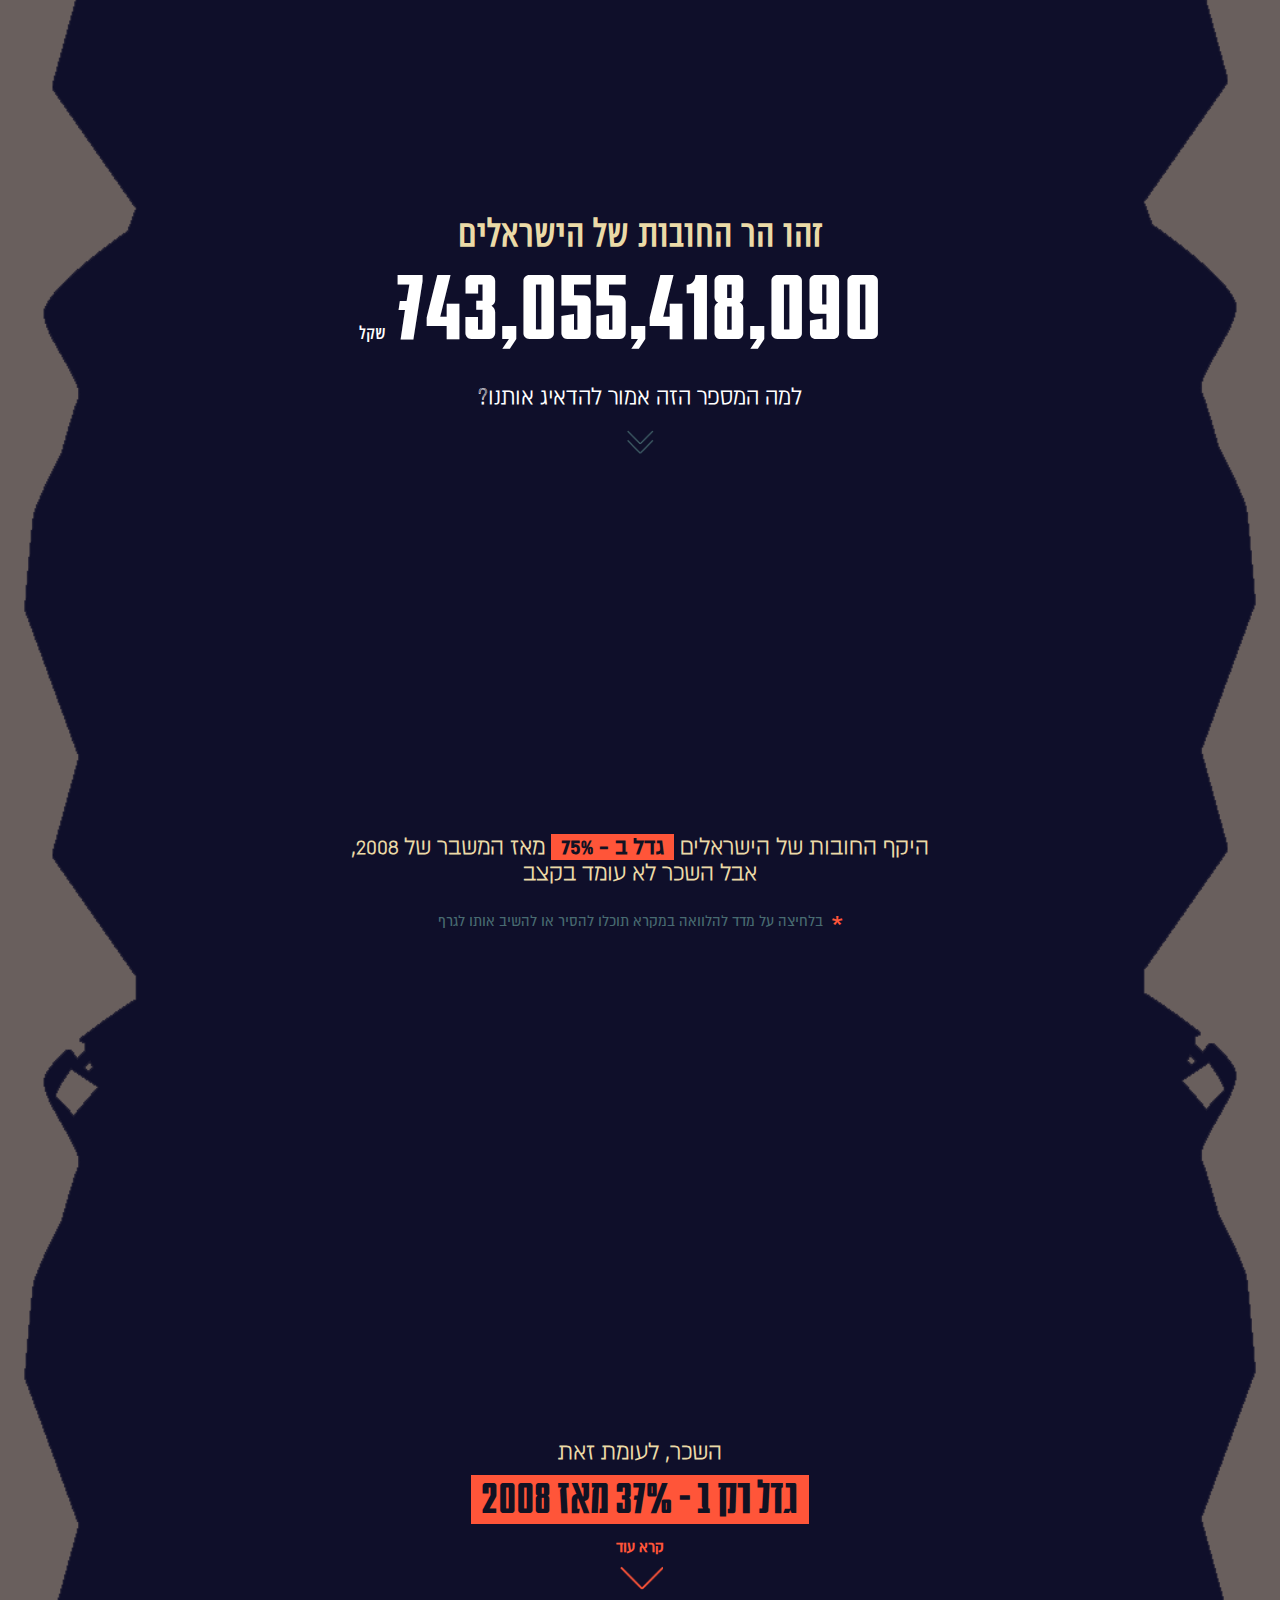
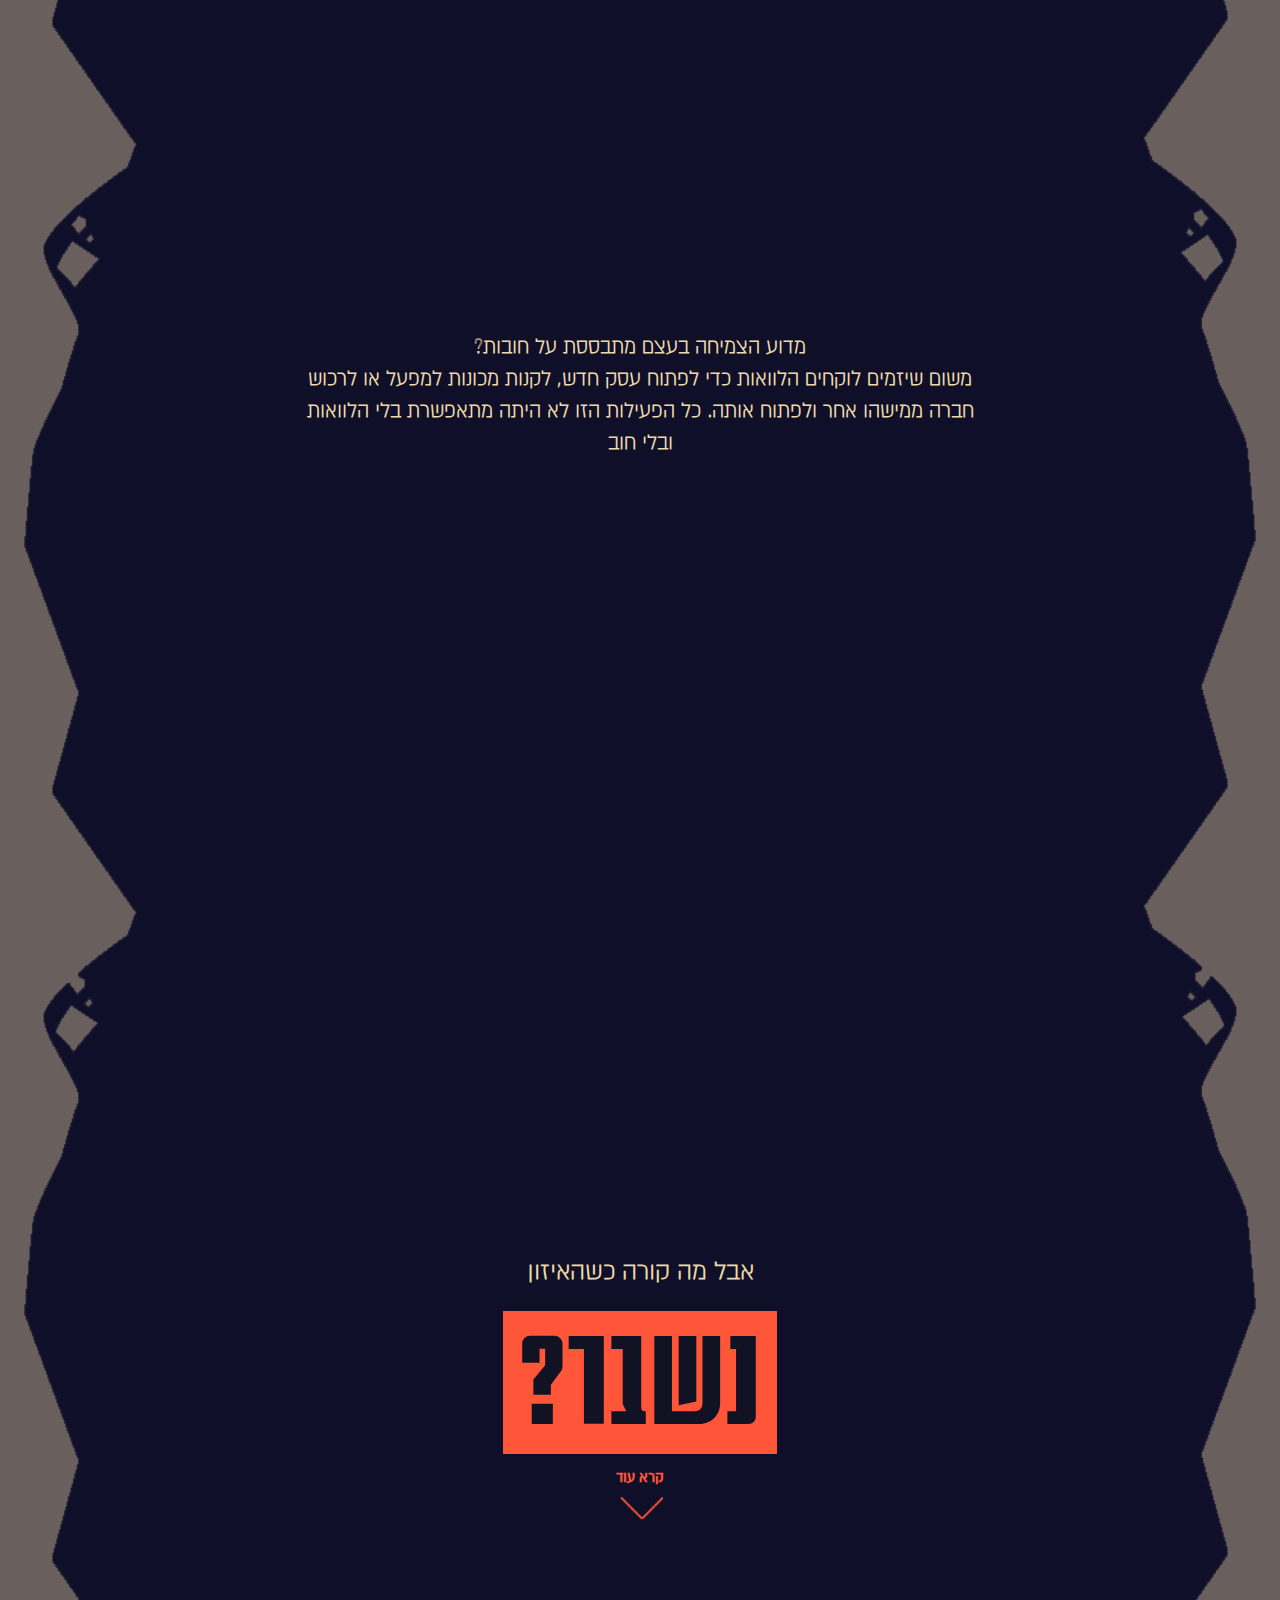
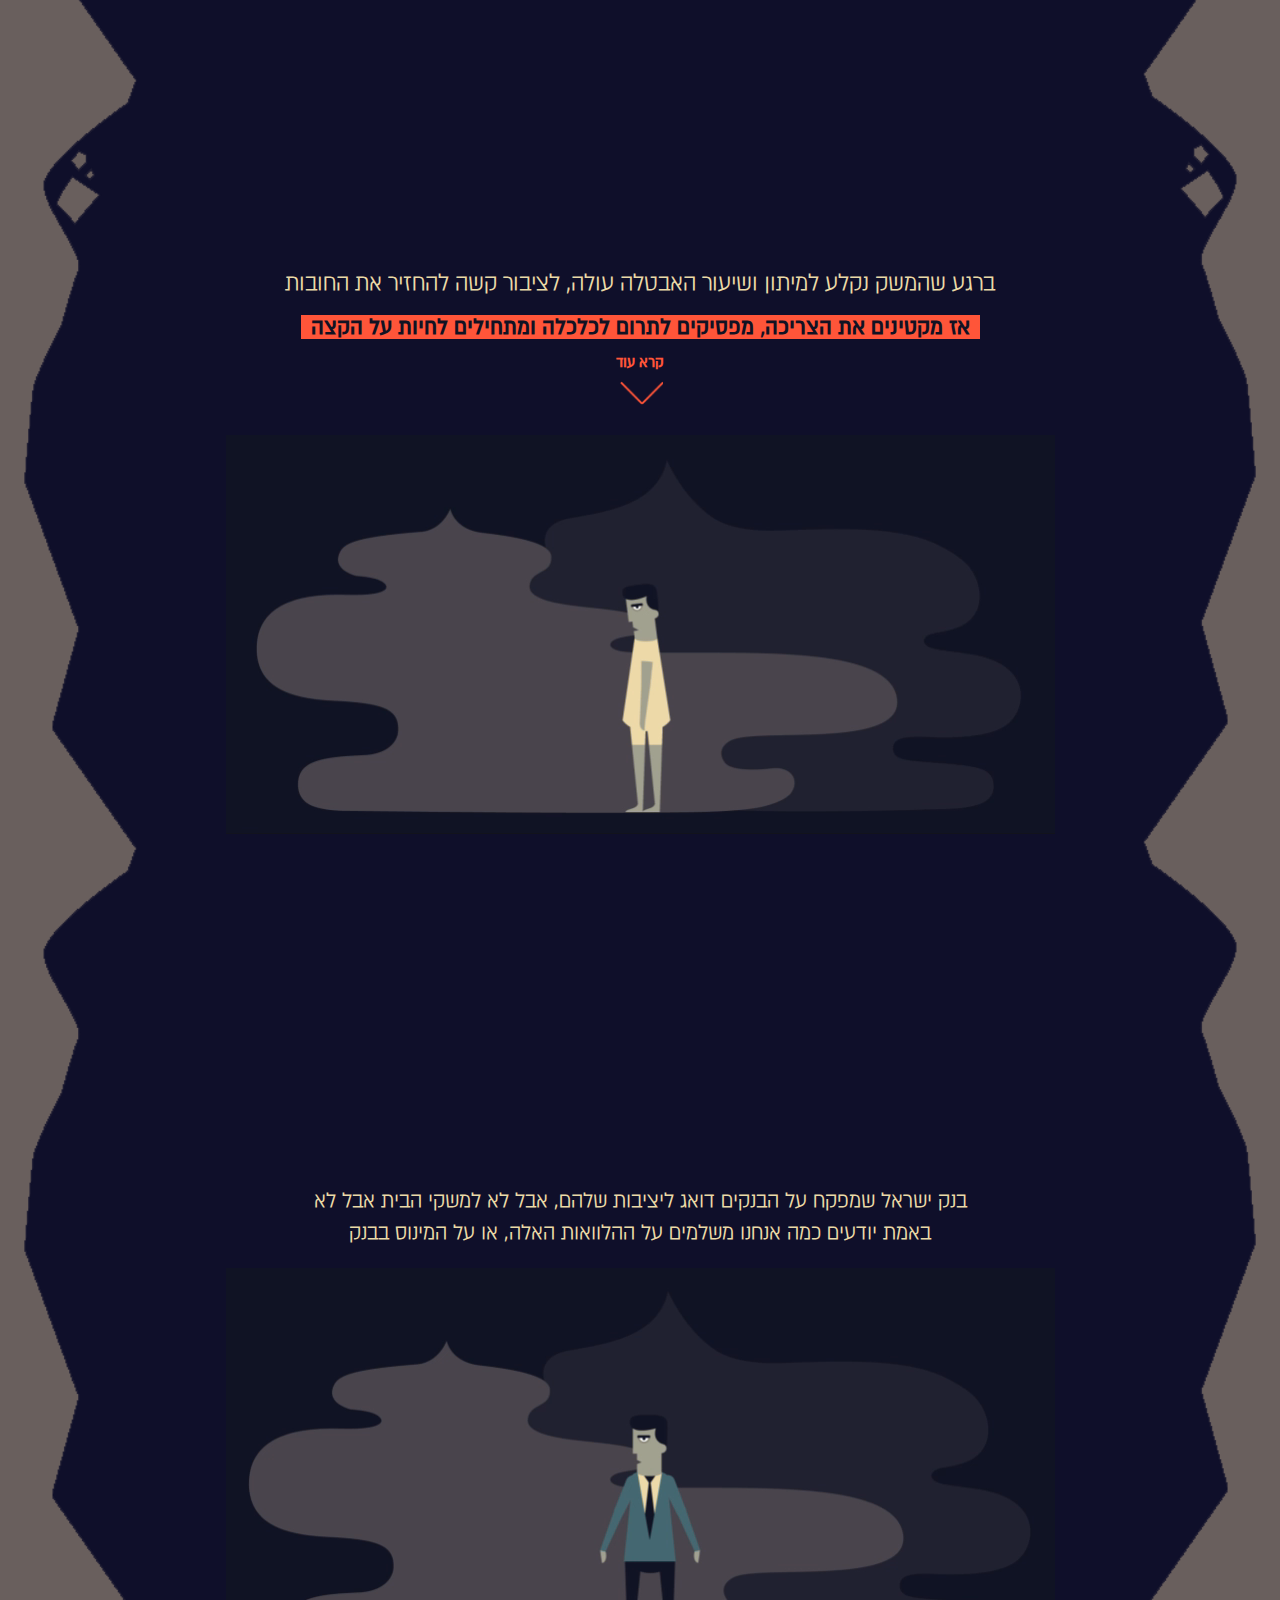
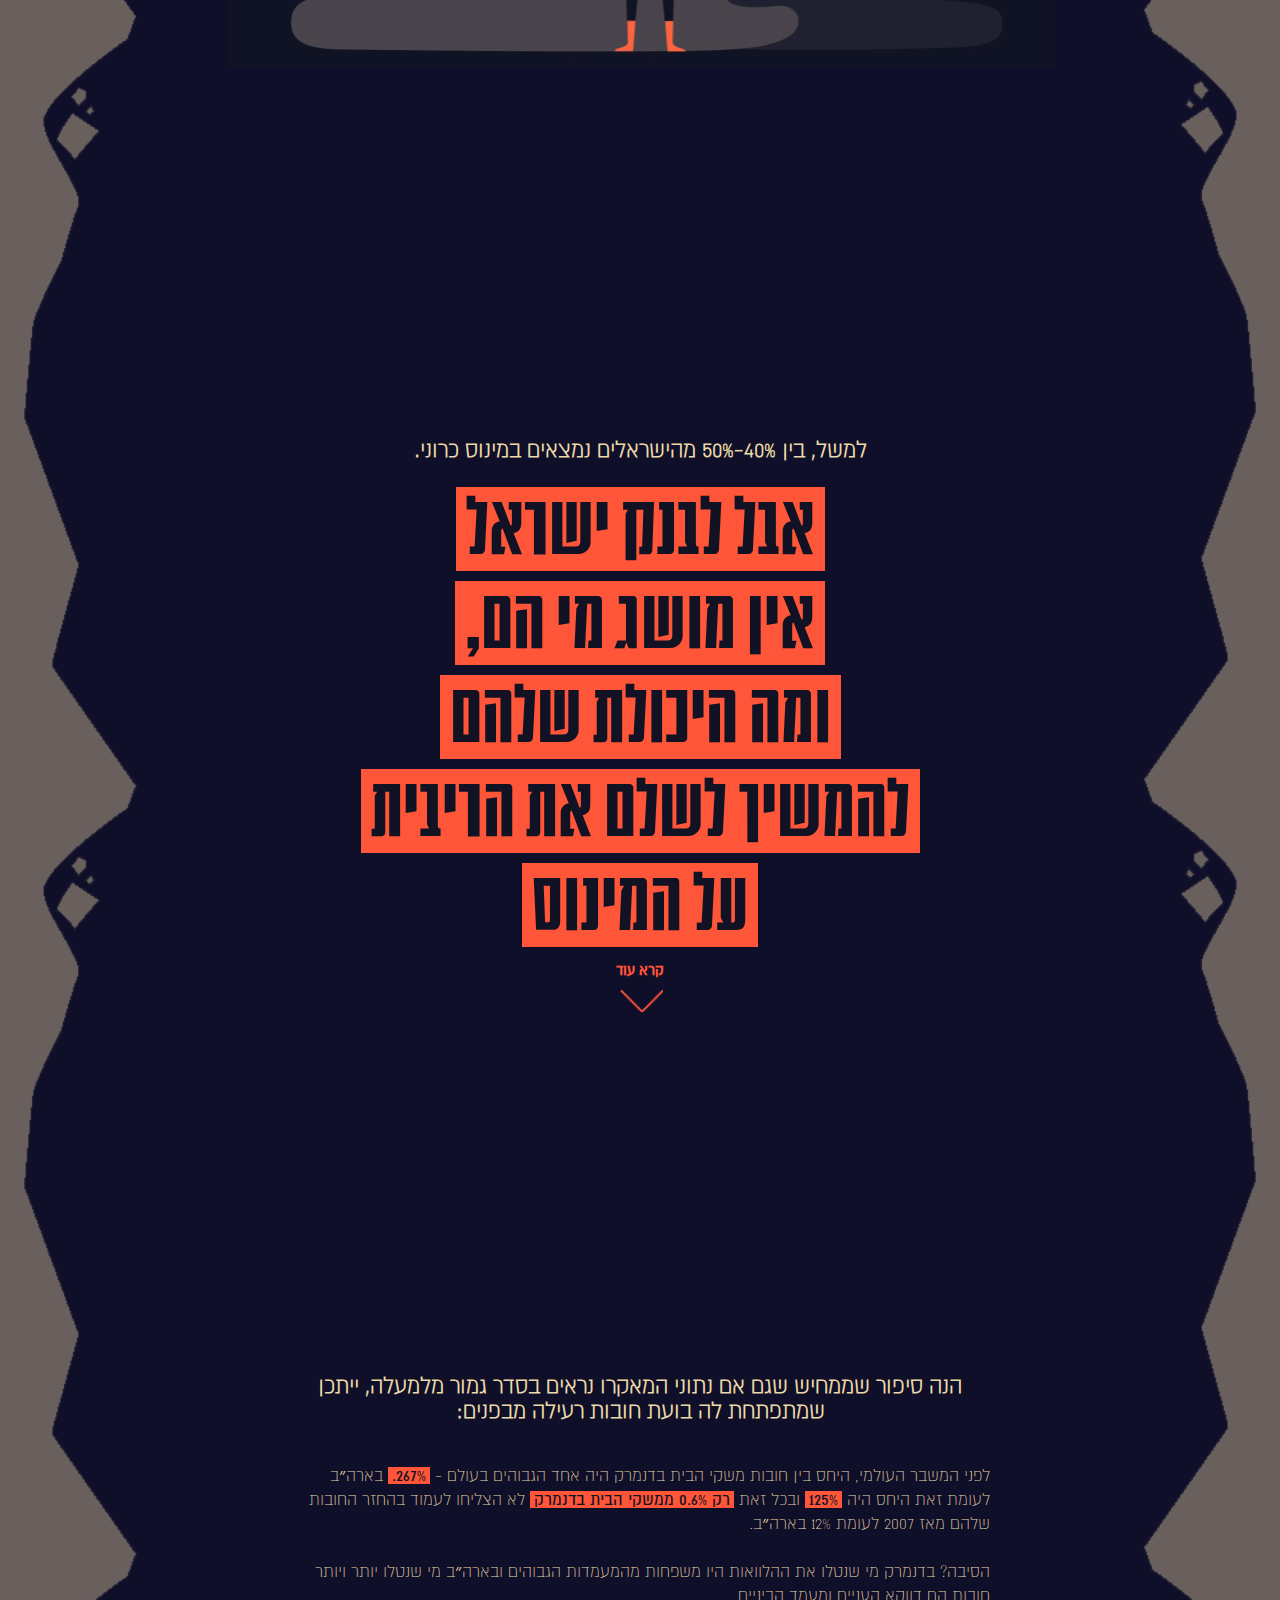
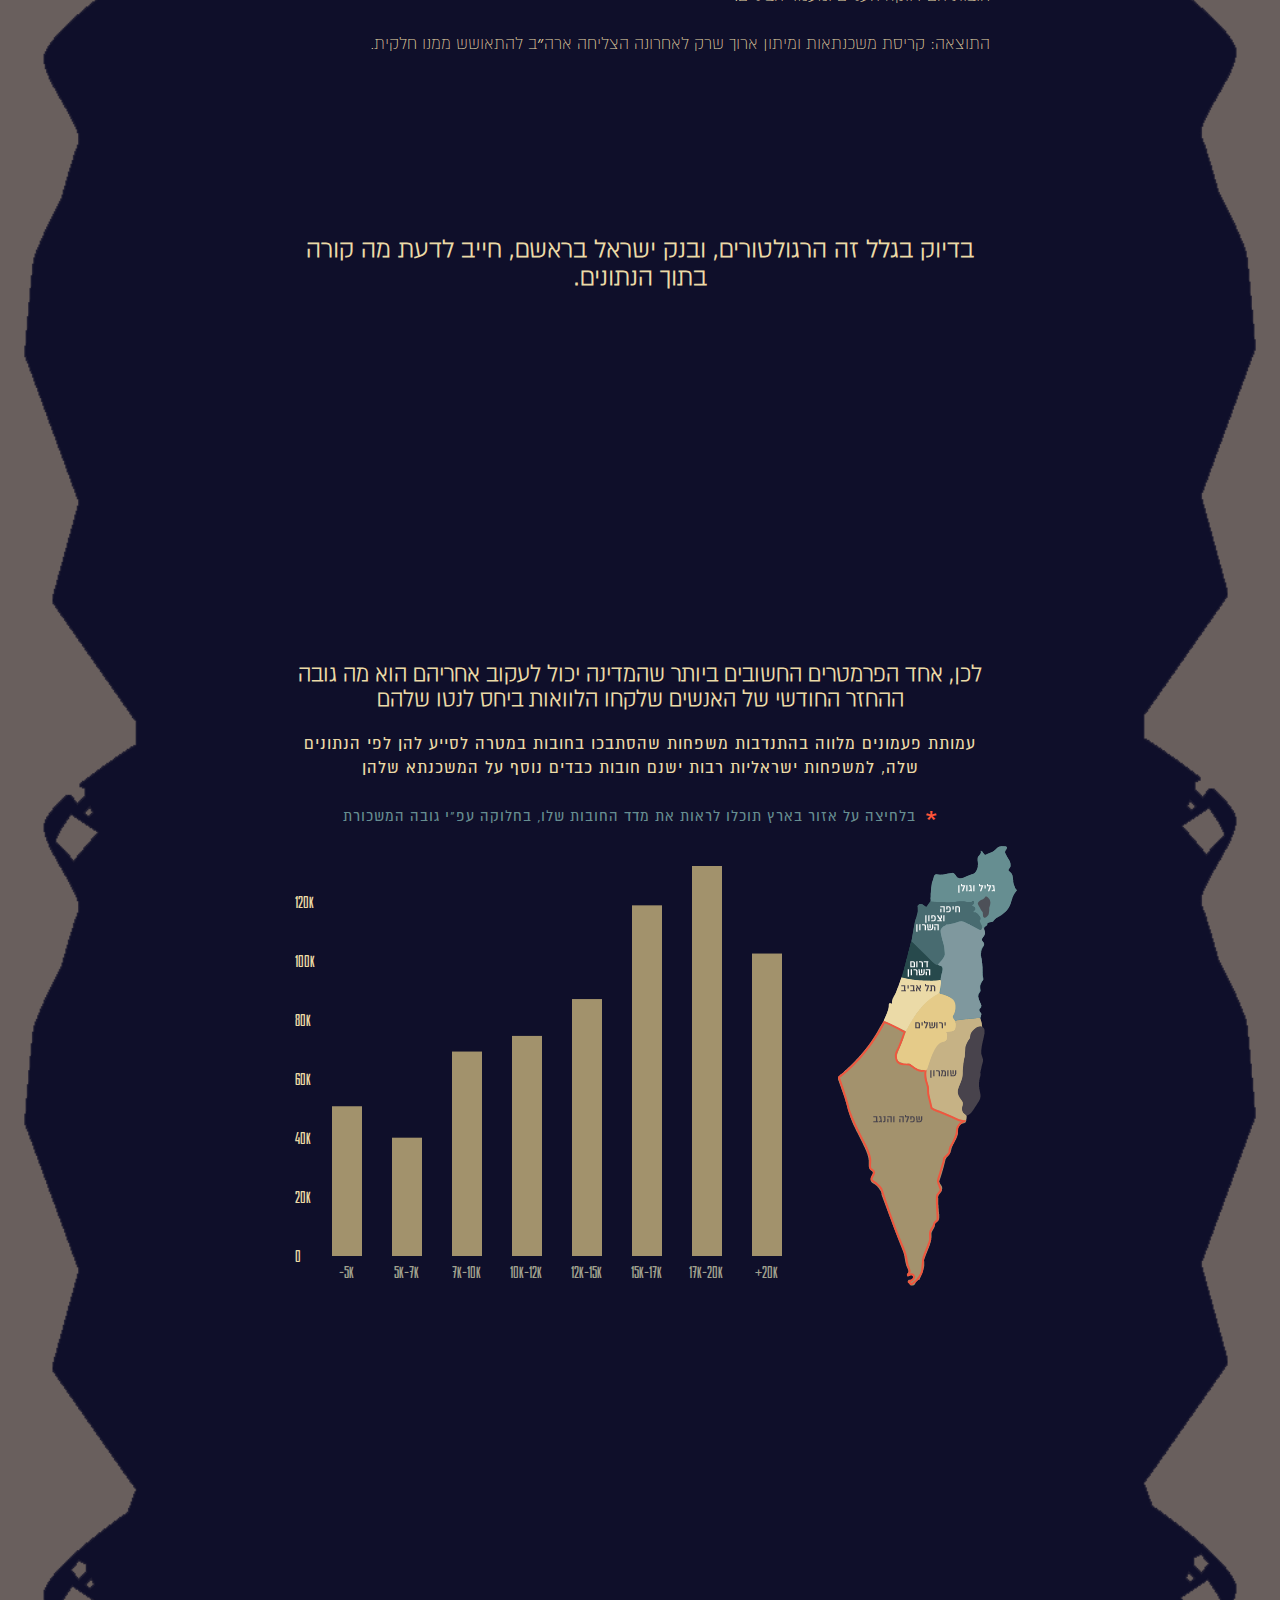
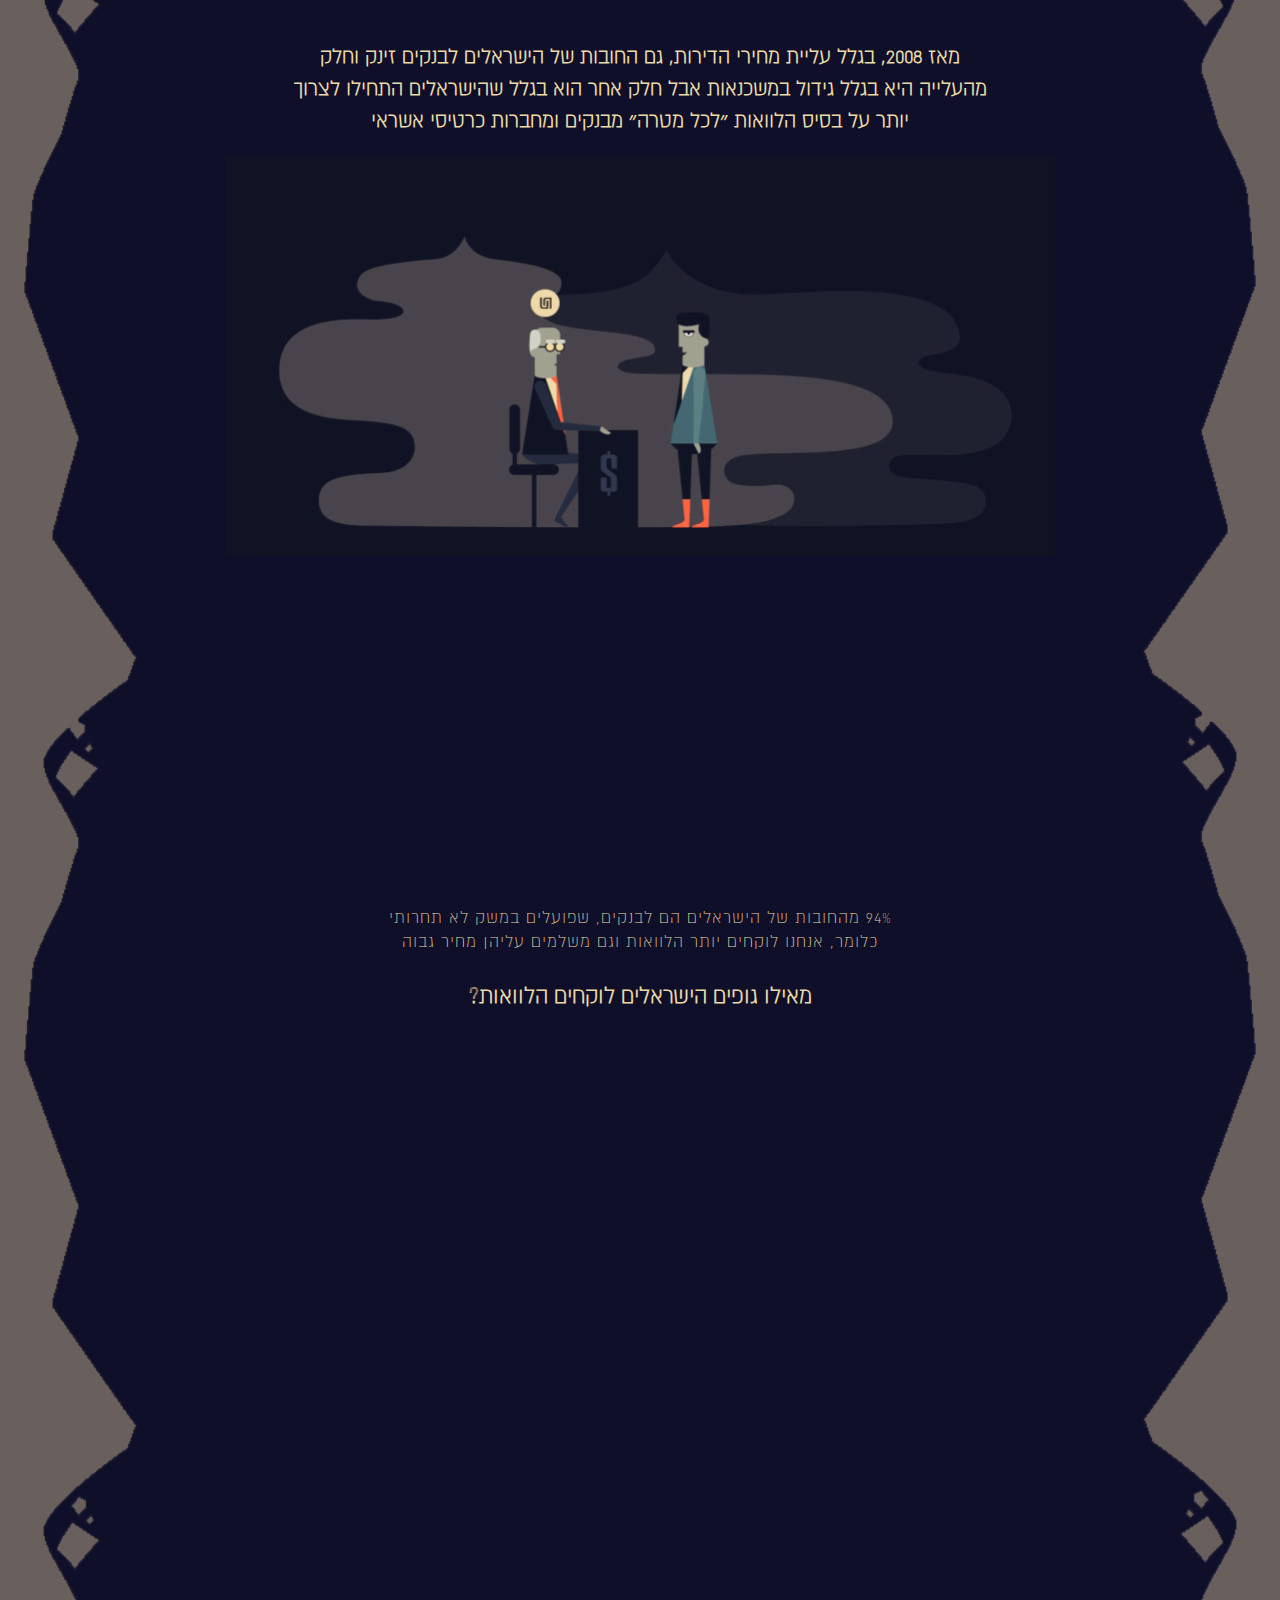
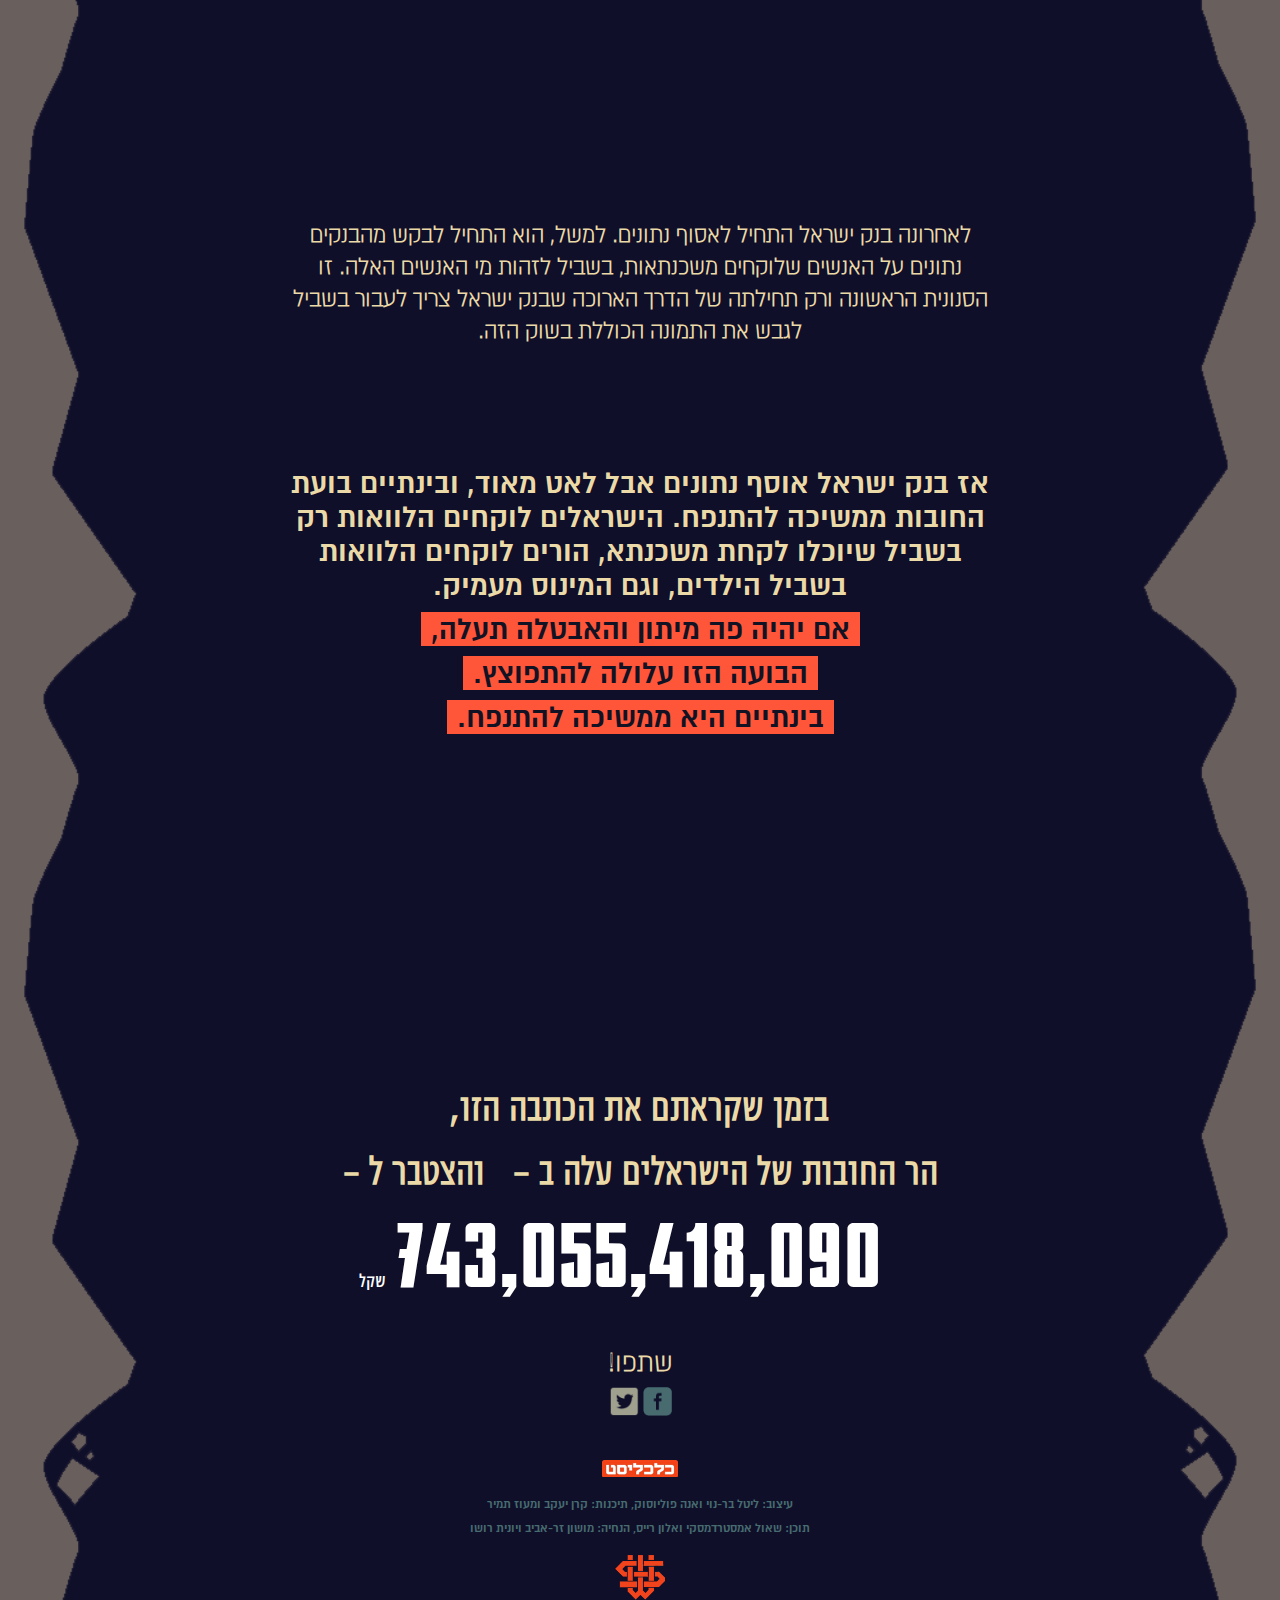
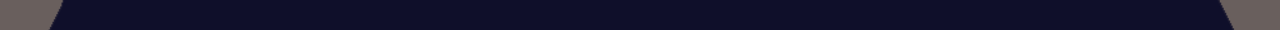
<file: index.html>
<!DOCTYPE html>
<html lang="he" dir="RTL">   
    <head>
        <meta charset="UTF-8">
        <meta name="viewport" content='initial-scale=1,maximum-scale=1,user-scalable=no'> 
        <title>Overdraft</title>
        <!-- General JS -->
        <script src="includes/plugin_javascript/jquery-1.11.3.min.js"></script>
        <script src="includes/plugin_javascript/jquery-1.11.3.min.js"></script>
        <script src="includes/plugin_javascript/d3.min.js"></script>
        <!-- JS Plugins -->
        <script type="text/javascript" src="includes/plugin_javascript/highcharts.src.min.js"></script>
        <script type="text/javascript" src="includes/plugin_javascript/noframework.waypoints.min.js"></script>
		<script type="text/javascript" src="includes/plugin_javascript/lettering.min.js"></script>
		<script type="text/javascript" src="includes/plugin_javascript/textillate.min.js"></script>
    	<!-- Our JS files -->
        <script type="text/javascript" src="includes/project_javascript/javascriptCounter.js"></script>
        <script type="text/javascript" src="includes/project_javascript/javascriptDebtsGraph.js"></script>
        <script type="text/javascript" src="includes/project_javascript/javascriptDonut.js"></script>
        <script type="text/javascript" src="includes/project_javascript/javascriptTiming.js"></script>
        <script type="text/javascript" src="includes/project_javascript/loadData.js"></script>
        <!-- CSS files -->
        <link rel="stylesheet" href="includes/css/animate.css">
        <link rel="stylesheet" href="includes/css/style.css">
    </head>

    <body> 	
        <div id="wrapper">
            
            <section class="frame" id="frame1_counter">
            	<h1>זהו הר החובות של הישראלים</h1>
            	<section id="counter"></section>
            	<p>שקל</p>
            	<h3>למה המספר הזה אמור להדאיג אותנו?</h3>  
            	<section id="scroll_down"></section>  
            </section>


             <section class="frame" id="frame2_debt_graph">  
                <h3>היקף החובות של הישראלים <span class="h_red h_red_small">גדל ב - 75%</span>
            		מאז המשבר של 2008, <br> אבל השכר לא עומד בקצב
            	</h3><br><br>
            	<p id="graph_click"><span class="f_red">* </span>בלחיצה על מדד להלוואה במקרא תוכלו להסיר או להשיב אותו לגרף</p><br><br><br>
             	<section id="debtsGraph"></section> 
            	<h3 id="read_more_h3">השכר, לעומת זאת </h3><br>
	            <h1 id="read_more_h1" class="h_red">גדל רק ב - 37% מאז 2008</h1>
	            <h4 class="read_more_text">קרא עוד</h4>
            	<section class="read_more_arrow"></section>
	            <article id="frame2_read_more">
	            	<section class="text_box">
		            	<p>בעשור האחרון החובות של משקי הבית התנפחו ב-122%. <br>
						ומה קרה באותה תקופה לשכר הריאלי (כלומר לשכר בניכוי יוקר המחיה)? <br>
						עלה ב-37% בלבד. במילים אחרות, אנחנו לוקחים יותר ויותר הלוואות, נכנסים למינוס 
						עמוק יותר ויותר, אבל השכר שלנו פשוט לא עומד בקצב. <br><br>
						נקודת הזינוק המשמעותית של החובות היתה משנת 2008, כאשר פרץ המשבר הכלכלי. <br>
						מאז טיפסו החובות ב-75%, ואילו השכר ב-24% בלבד. יש לכך כמה סיבות. <br>
						ראשית, חלק גדול מהחובות הם חובות למשכנתאות והלוואות מסוגים נוספים לרכישת 
						דירה. עליות המחירים החדות של הדירות למגורים מאז 2008 ניפחו גם את בועת החובות 
						האלה. מחירים גבוהים יותר שווים הלוואות גדולות יותר. <br><br>
						חוץ מעניין מחירי הדיור, הישראלים התחילו לאמץ בהדרגה דפוסי צריכה אמריקאים 
						ולחיות באופן שוטף על בסיס אשראי. לכן, לא רק החלק של ההלוואות לרכישת דירות 
						זינק בשנים האחרונות, אלא גם החלק של ההלוואות האחרות. החלק שכולל את המינוס 
						בבנק ואת ההלוואות לכל מטרה שאפשר לקחת בקליק-קלאק, הלוואות לבתמצווש, 
						לשיפוץ המטבח או לטיול בחו״ל. ההלוואות האלה שהבנקים מחלקים גדלו מאז 2008 
						ב-37%. אבל הבנקים הם רק חלק מהתמונה, כי הישראלים לוקחים הלוואות מכל מי 
						שמחלק אותן. למשל, מחברות כרטיסי האשראי, שההלוואות שהן מחלקות גדלו 
						מאז 2008 בשיעור מדהים של 160%. הישראלים לוקחים הלוואות אפילו מגופי הפנסיה 
						שלהם. ההלוואות האלה גדלו בתקופה הזו יותר מפי שניים. <br><br>
						וזו אפילו לא כל התמונה, כי הנתונים של בנק ישראל אינם מלאים ואינם כוללים הלוואות 
						של חברות כמו מימון ישיר (שמחלקת יותר ממיליארד שקל בשנה), ובטח לא את החברות 
						והגופים שפועלים בשוק האפור.
		            	</p>
	            	</section>
	            </article> 
            </section> 


			<section class="frame" id="frame3_growth">
				<section>
					<h3>מדוע הצמיחה בעצם מתבססת על חובות?<br>
					משום שיזמים לוקחים הלוואות כדי לפתוח עסק חדש, לקנות מכונות למפעל
					או לרכוש חברה ממישהו אחר ולפתוח אותה.
					כל הפעילות הזו לא היתה מתאפשרת בלי הלוואות ובלי חוב<br>
					</h3>
				</section> 
				<section id="growth_movie">  
					<video id="video3">
						<source src="movies/3-Growth_Movie.mp4" type="video/mp4" /> 
 						<object data="flash_player.swf" type="application/x-shockwave-flash">
							<param name="movie" value="flash_player.swf">
						</object> 
					</video>
				</section>
			</section> 


			<section class="frame" id="frame4_balance">
				<h2>אבל מה קורה כשהאיזון</h2>
				<h1 class="h_red" id="break">נשבר?</h1><br>
				<h4 class="read_more_text">קרא עוד</h4>
				<section class="read_more_arrow"></section>
	            <article id="frame4_read_more">
	            	<section class="text_box">
		            	<p>הבעיה מתחילה אם משהו בשוק ההלוואות יוצא מאיזון. למשל, אם אנשים לוקחים יותר 
						מדי חובות, הרבה מעבר ליכולת ההחזר שלהם, פשוט בשביל לשרוד את היומיום. אם או 
						אנשים לוקחיםהלוואה שהם לא מבינים איך בדיוק ההחזר החודשי שלה צפוי לגדול, 
						ומוצאים את עצמם טובעים.או אם אנשים לוקחים הלוואה ועוד הלוואה ועוד הלוואה רק 
						בשביל להמשיך ולהתגלגל מאחת לשנייה.אם מדובר באדם אחד או שניים או מאה, זה 
						אמנם יכול להיות מסוכן מאוד עבורם, אבל לא עבור החברה כולה.אם החיים תחת 
						הלוואות וחובות הופכים לנורמה חברתית כוללת, זה כבר מצב אחר, שעלול לסכן את 
						המשק כולו. איך? הנה כך:<br><br>
						כל עוד אין מיתון והאבטלה נמוכה, אנשים עובדים ומצליחים להחזיר את החובות שלהם. 
						זה קשה, אבל הם שורדים, איכשהו. אבל, אם יפרוץ מיתון כלכלי ממושך ואנשים רבים 
						יאבדו את מקום העבודה שלהם, הם יתקשו להחזיר את החובות שלהם. בהתחלה הם 
						עוד יעמדו בתשלומים החודשיים, אבל ככל שהאבטלה תימשך זה יהיה יותר ויותר מסובך.
						</p>
					</section>
				</article>
			</section>


			<section class="frame" id="frame5_recession">
				<section>
					<h3>ברגע שהמשק נקלע למיתון ושיעור האבטלה עולה, לציבור קשה להחזיר את החובות<br>
						<span class="h_red h_red_small" id="red_upper">אז מקטינים את הצריכה, מפסיקים
						 לתרום לכלכלה ומתחילים לחיות על הקצה</span>
					</h3>
				</section>	
				<h4 class="read_more_text">קרא עוד</h4>
				<section class="read_more_arrow"></section>
				<article id="frame5_read_more">
	            	<section class="text_box">
		            	<p>זו הנקודה שבה קיים סיכון למשק כולו. ראשית, אנשים שלא עובדים וצריכים להחזיר 
						חובות יעשו הכל בשביל להחזיר אותם, מה שאומר שהם יקטינו את הצריכה השוטפת 
						שלהם. זה יפגע גם באיכות החיים שלהם וגם בהכנסות המדינה ממסים, כי פחות צריכה 
						משמעותה פחות מע״מ. וכשלמדינה יהיו פחות הכנסות היא תיאלץ לקצץ בתקציבים, 
						כלומר בשירותים לציבור, או להעלות מסים אחרים, או להגדיל את הגירעון. כל אחת 
						מהאפשרויות הזו אינה טובה.
						</p>
					</section>
				</article>
				<section id="recession_movie">  
					<video id="video5"> 
						<source src="movies/5-Recession_Movie.mp4" type="video/mp4" /> -->
 						<object data="flash_player.swf" type="application/x-shockwave-flash">
							<param name="movie" value="flash_player.swf">
						</object> 
					</video>
				</section>
			</section>


			<section class="frame" id="frame6_supervise">
				<section>
					<h3>בנק ישראל שמפקח על הבנקים דואג ליציבות שלהם, אבל לא 
					למשקי הבית אבל לא באמת יודעים כמה אנחנו משלמים על 
					ההלוואות האלה, או על המינוס בבנק
					</h3>
				</section>	
				<section id="supervise_movie">  
					<video id="video6" loop> 
						<source src="movies/6-Supervise_Movie.mp4" type="video/mp4" /> -->
 						<object data="flash_player.swf" type="application/x-shockwave-flash">
							<param name="movie" value="flash_player.swf">
						</object> 
					</video>
				</section>
			</section>


			<section class="frame" id="frame7_bank_israel">
				<h3>למשל, בין 40%-50% מהישראלים נמצאים במינוס כרוני.</h3>
				<h1><span class="h_red">אבל לבנק ישראל</span><br>
					<span class="h_red">אין מושג מי הם, </span><br>
					<span class="h_red">ומה היכולת שלהם </span><br>
					<span class="h_red">להמשיך לשלם את הריבית </span><br>
					<span class="h_red">על המינוס</span><br>
				</h1>
				<h4 class="read_more_text">קרא עוד</h4>
				<section class="read_more_arrow"></section>
				<article id="frame7_read_more">
	            	<section class="text_box">
		            	<p>כנראה שבין 40%-50% מהציבור נמצאים כל הזמן במינוס שאנחנו לא יודעים מה עומקו, 
						וכנראה שלפחות לשליש מהציבור שיש לו משכנתא יש גם הלוואה אחת נוספת לפחות
						שאנחנו לא יודעים מה עומקה. אנחנו גם לא יודעים מי הישראלים שלוקחים את 
						ההלוואות האלה, אנחנו לא באמת יודעים מה ההחזר הממוצע שלהם, ובוודאי שאין שום 
						מעקב שוטף אחרי הנתונים האלה,בשביל לראות לאיזה כיוון המגמות הולכות. בקיצור, 
						שטח מת אחד גדול.
						</p>
					</section>
				</article>
			</section>


 			<section class="frame" id="frame8_world">
 				<section class="text_box">
	 				<h3>הנה סיפור שממחיש שגם אם נתוני המאקרו נראים בסדר גמור 
	 				מלמעלה, ייתכן שמתפתחת לה בועת חובות רעילה מבפנים:
	 				</h3>
	 				<p>לפני המשבר העולמי, היחס בין חובות משקי הבית בדנמרק היה אחד הגבוהים 
					בעולם - <span class="h_red h_red_small">267%. </span> בארה״ב לעומת זאת היחס היה  
					<span class="h_red h_red_small">125% </span> ובכל זאת 
					<span class="h_red h_red_small">רק 0.6% ממשקי הבית בדנמרק</span> 
					לא הצליחו לעמוד בהחזר החובות שלהם מאז 2007 לעומת 12% בארה״ב.<br><br>
					הסיבה? בדנמרק מי שנטלו את ההלוואות היו משפחות מהמעמדות הגבוהים ובארה״ב 
					מי שנטלו יותר ויותר חובות הם דווקא העניים ומעמד הביניים. <br><br>
					התוצאה: קריסת משכנתאות ומיתון ארוך שרק לאחרונה הצליחה 
					 ארה״ב להתאושש ממנו חלקית.
	 				</p>
	 				<h2>בדיוק בגלל זה הרגולטורים, ובנק ישראל בראשם, חייב 
					לדעת מה קורה בתוך הנתונים.
	 				</h2>
	 			</section>
			</section>


			<section class="frame" id="frame9_map">
				<section id="frame9_text">
					<h3>לכן, אחד הפרמטרים החשובים ביותר שהמדינה יכול לעקוב 
					אחריהם הוא מה גובה ההחזר החודשי של האנשים שלקחו הלוואות 
					ביחס לנטו שלהם
					</h3>
					<p>עמותת פעמונים מלווה בהתנדבות משפחות שהסתבכו בחובות במטרה לסייע להן
					לפי הנתונים שלה, למשפחות ישראליות רבות ישנם חובות כבדים נוסף על המשכנתא שלהן
					</p>
					<p id="map_click"><span class="f_red">* </span>בלחיצה על אזור בארץ תוכלו לראות את מדד החובות שלו, 
						בחלוקה עפ"י גובה המשכורת</p>
				</section><br>

				<section id="maps">
					<button id="galilButton"> galil </button>
					<button id="negevButton"> negev </button>
					<button id="jerusalemButton"> jerusalem </button>
					<button id="shomronButton"> shomron </button>
					<button id="haifaButton"> haifa </button>
					<button id="telavivButton"> telaviv </button>
					<button id="natanyaButton"> natanya </button>
					<br>
					<section id="mapSide">
						<img id="mapSwitcher" src="images/map_imgs/01.png" alt="" usemap="#Map" />
							<map name="Map" id="Map">
							    <area id="galil" alt="galil region" shape="poly" coords="160,0,148,9,143,5,139,13,138,25,122,33,117,28,98,28,92,54,128,56,134,57,137,62,138,67,142,71,144,83,150,77,157,76,168,66,178,46,175,34,174,30,172,24,174,19,168,7,169,2" />
							    <area id="haifa" alt="haifa region" shape="poly" coords="142,85,124,76,105,81,103,86,107,102,106,111,101,118,75,97,74,93,79,68,80,60,83,56,95,56,131,58,138,71" />
							    <area id="natanya" alt="natanya region" shape="poly" coords="73,99,63,132,101,134,104,124,103,120" />
							    <area id="telaviv" alt="telaviv region" shape="poly" coords="63,134,104,136,102,147,91,153,86,158,81,163,76,171,73,177,69,185,46,175" />
							    <area id="jerusalem" alt="jerusalem region" shape="poly" coords="104,148,113,152,117,156,117,166,115,169,118,177,118,184,110,187,109,194,100,200,94,208,90,222,85,224,80,224,72,217,66,217,62,217,58,211,61,202,65,191,75,174,84,161,94,152" />
							    <area id="shomron" alt="shomron region" shape="poly" coords="142,171,145,180,139,182,135,184,133,190,130,197,127,207,127,214,125,228,125,234,121,242,121,248,125,255,125,263,129,269,128,275,124,274,114,272,107,268,99,265,96,262,92,250,91,245,91,238,89,235,88,224,94,218,95,210,97,206,100,202,110,194,111,187,120,181,119,175" />
							    <area id="negev" alt="negev region" shape="poly" coords="45,177,66,186,56,211,59,218,64,220,71,220,77,224,86,227,92,257,94,265,99,268,106,271,117,275,123,277,121,280,121,284,118,296,114,306,111,313,108,314,102,335,105,346,101,351,102,375,98,377,97,382,93,387,94,395,87,412,84,429,80,435,76,440,70,438,66,411,61,400,41,344,33,334,33,324,31,319,28,307,0,234,9,223,14,217,17,213,20,211,24,208,27,206" />
							</map>
					</section>
					<section id="map_graph"> </section>	
				</section>
			</section>


			<section class="frame" id="frame10_loans">
				<section>
					<h3>מאז 2008, בגלל עליית מחירי הדירות, גם החובות של הישראלים 
					לבנקים זינק וחלק מהעלייה היא בגלל גידול במשכנאות
					אבל חלק אחר הוא בגלל שהישראלים התחילו לצרוך יותר על בסיס 
					הלוואות ״לכל מטרה״ מבנקים ומחברות כרטיסי אשראי
					</h3>
				</section>	
				<section id="loans_movie">  
					<video loop id="video10"> 
						<source src="movies/10-Loans_Movie.mp4" type="video/mp4" /> -->
 						<object data="flash_player.swf" type="application/x-shockwave-flash">
							<param name="movie" value="flash_player.swf">
						</object> 
					</video>
				</section>
			</section>


			<section class="frame" id="frame11_donut_chart">
				<section>
					<p>94% מהחובות של הישראלים הם לבנקים, שפועלים במשק לא תחרותי<br>
					כלומר, אנחנו לוקחים יותר הלוואות וגם משלמים עליהן מחיר גבוה
					</p>
					<h3>מאילו גופים הישראלים לוקחים הלוואות?</h3>
				</section>	
				<div id="donut"></div>                <!--  !!!!!!!!!!!!!!!!!!!!!!!!!!!!!!!!!!!!!!!!!!!!!  -->
			</section>


			<section class="frame" id="frame12_lately">
				<section>
					<h3>לאחרונה בנק ישראל התחיל לאסוף נתונים. למשל, הוא התחיל 
					לבקש מהבנקים נתונים על האנשים שלוקחים משכנתאות, בשביל 
					לזהות מי האנשים האלה. זו הסנונית הראשונה ורק תחילתה של 
					הדרך הארוכה שבנק ישראל צריך לעבור בשביל לגבש את התמונה 
					הכוללת בשוק הזה.
					</h3>
					<h1>אז בנק ישראל אוסף נתונים אבל לאט מאוד, 
					ובינתיים בועת החובות ממשיכה להתנפח. 
					הישראלים לוקחים הלוואות רק בשביל שיוכלו 
					לקחת משכנתא, הורים לוקחים הלוואות בשביל 
					הילדים, וגם המינוס מעמיק.<br>
					<span class="h_red">אם יהיה פה מיתון והאבטלה תעלה, </span>
					<span class="h_red">  הבועה הזו עלולה להתפוצץ. </span>
					<span class="h_red"> בינתיים היא ממשיכה להתנפח.</span>
					</h1>	
				</section>		
			</section>


			<section class="frame" id="frame13_counter_again">
				<h1>בזמן שקראתם את הכתבה הזו, </h1><br><br>
				<h1>הר החובות של הישראלים עלה ב - </h1>
				<section class="h_red" id="counter_sub"></section>
				<h1> והצטבר ל - </h1><br>
				<section id="counter_again"></section>
				<p>שקל</p>
				<h2>שתפו!</h2>
				<section id="facebook"></section>	
				<section id="twitter"></section>
			</section>

			<section id="credit">
				<section id="calcalist"></section>
				<p>עיצוב: ליטל בר-נוי ואנה פוליוסוק,  תיכנות: קרן יעקב ומעוז תמיר<br>
					תוכן: שאול אמסטרדמסקי ואלון רייס, הנחיה: מושון זר-אביב ויונית רושו </p>
				<section id="shenkar"></section>
			</section>

        </div>

	    <script>
	        calculateCounter(); 
	        waypointFunctions();   
	        readMoreEventListener();
	    </script>

    </body>
</html>
</file>
<file: includes/css/style.css>
* { margin:0; padding:0; }

article, section, main, nav, aside, footer, header, video {
	display: block;
}

/*********************** Installing fonts **************************/

@font-face {
    font-family: "barlev-light";
    src: url(../../fonts/barlev-aaa-light.otf); format("truetype");
}

@font-face {
    font-family: "barlev-regular";
    src: url(../../fonts/barlev-aaa-regular.otf); format("truetype");
}

@font-face {
    font-family: "barlev-bold";
    src: url(../../fonts/barlev-aaa-bold.otf); format("truetype");
}

@font-face {
    font-family: "almoni-black";
    src: url(../../fonts/almoni-dl-aaa-black.otf); format("truetype");
}

@font-face {
    font-family: "almoni-bold";
    src: url(../../fonts/almoni-dl-aaa-bold.otf); format("truetype");
}

@font-face {
    font-family: "almoni-light";
    src: url(../../fonts/almoni-dl-aaa-light.otf); format("truetype");
}

@font-face {
    font-family: "almoni-regular";
    src: url(../../fonts/almoni-dl-aaa-regular.otf); format("truetype");
}

@font-face {
    font-family: "narkis-regular";
    src: url(../../fonts/NarkisBlockCondensedThin-Regular.otf); format("truetype");
}

@font-face {
    font-family: "narkis-medium";
    src: url(../../fonts/NarkisBlockCondensed-Medium.otf); format("truetype");
}

@font-face {
    font-family: "narkis-bold";
    src: url(../../fonts/NarkisBlockCondensed-Bold.otf); format("truetype");
}

/**************************** General ******************************/

body {
  background-color: #0f0f2a;
  text-align: center;
  z-index: -5; 
}

#wrapper {
    margin: auto;
    background: url(../../images/bor04.png) repeat-y;
    background-size: 100% ;
    position: absolute;
    width: 100%;
    top: 0;
    left: 0;
    z-index: -4;
    -webkit-animation: slide 60s linear infinite;
}

@-webkit-keyframes slide {
  from{
      background-position:0px 9000px;
  }
  to{
      background-position:0px 0px;
  }
}

video {
  margin: auto;
}

h1, h2, h3, p {       
  color: #ebdaa7; 
  font-family: "almoni-light";
}

h2 {                
  font-size: 27px;
}

h3 {                  
  font-size: 24px;
}

p {                  
  font-size: 18px; 
  text-align: right;
  line-height: 24px; 
}

.text_box {
  margin: auto;
  width: 700px;
}

.frame {
  width: 90%;
  position: relative;
  margin: auto;
  margin-bottom: 350px;
}

.read_more_arrow {
  background-image: url(../../images/arrow_down.png);  
  background-size: cover;
  position: relative;
  width: 45px;
  height: 25px;
  margin: auto;
}

.read_more_arrow:hover {
  background-image: url(../../images/arrow_down_white.png);  
  background-size: cover;
  position: relative;
  width: 45px;
  height: 25px;
  margin: auto;
}

.read_more_text {
  color: #ff5539; 
  margin-top: 15px;
  font-size: 16px;
  font-family: "almoni-regular"; 
}

.h_red {    
  color: #111223; 
  background-color: #ff5539;
  display: inline-block;
  margin-top: 10px;
  padding: 0px 10px 0px 10px;
}

.h_red_small {
  font-family: "almoni-regular"; 
}

article {
  display: none;
}

/**************************** Frame 1 - Counter ******************************/

#frame1_counter h1 {                  
  padding-top: 210px;
  font-family: "narkis-regular";
  font-size: 42px;
}

#counter {                            
  font-family: "barlev-bold"; 
  font-size: 102px;                   
  text-align: center;
  display: inline;
  color: #ffffff; 
  margin-right: 40px;
}

#frame1_counter p {                  
  font-family: "narkis-medium"; 
  font-size: 20px; 
  display: inline;
  color: #ffffff;
  margin-right: 5px;
}

#frame1_counter h3 {                 
  color: #ffffff; 
  margin-top: 24px;
}

#scroll_down {     
  background-image: url(../../images/scroll_icon.png);  
  background-size: cover;
  position: relative;
  width: 30px;
  height: 25px;
  margin: auto;
  margin-top: 20px;
}

/********************** Page 2 - debts graph ************************/

#frame2_debt_graph h3 {                
  margin-top: 20px;
  display: inline-block;
  font-size: 25px;
}

#debtsGraph {
  width: 550px;
  height: 450px;
  margin: 0 auto;
  margin-top: -20px;
  position: relative;
  right: 40px;
}

#frame2_debt_graph .read_more_arrow {    
  top: 10px;
}

#graph_click {
  font-family: "almoni-regular"; 
  font-size: 16px; 
  text-align: center;
  color: #486b71;
  display: inline-block;
}

.f_red {
  color: #ff5539;
  font-size: 32px; 
  position: relative;
  top: 13px;
}

#read_more_h3 {
  padding-top: 20px;
  font-size: 25px;
}

#read_more_h1 {
  font-family: "barlev-bold"; 
  font-size: 48px;
}

/********************** Page 2 - read more : salary  ************************/

#frame2_read_more p {
  margin-top: 30px; 
}

/********************** Page 3 - growth ************************/

#frame3_growth h3 {
  line-height: 32px; 
  width: 700px;
  margin: auto;
  font-size: 22px;
}

#growth_movie {   
  padding-top: 30px;
  height: 399px;       
  width:828px;
  overflow: hidden;
  margin: auto;
  direction: ltr;
}

/********************** Page 4 - balance ************************/

#frame4_balance .read_more_arrow {
  margin-top: 10px;
}

#frame4_balance h2{
  padding-top: 20px;
}

#break { 
  font-family: "barlev-bold"; 
  font-size: 140px;
  margin-top: 26px;
  padding-left: 15px;
  padding-right: 15px;
}

/********************** Page 4 - read more : balance  ************************/

#frame4_read_more {
  margin-top: 20px;
}

/********************** Page 5 - recession ************************/

#recession_movie {
  width: 829px;
  height: 399px;
  margin: auto;
  margin-top: 30px;
  overflow: hidden;
  direction: ltr;
}

#red_upper {
  margin-top: 20px;
}

/********************** Page 5 - read more : recession  ************************/

#frame5_read_more {
  margin-top: 20px;
}

#frame5_recession .read_more_arrow {
  margin-top: 10px;
}


/********************** Page 6 - supervise ************************/

#frame6_supervise h3 {
  line-height: 32px; 
  width: 700px;
  margin: auto;
  font-size: 22px;
}

#supervise_movie {
  width: 829px;
  height: 399px;
  padding-top: 20px;
  overflow: hidden;
  direction: ltr;
  margin: auto;
}

/********************** Page 7 - bank israel ************************/

#frame7_bank_israel h3{
  padding-top: 20px;
}

#frame7_bank_israel h1 {
  margin-top: 15px;
  font-family: "barlev-bold"; 
  font-size: 82px;
}

#frame7_bank_israel .read_more_arrow {
  top: 10px;
}

/********************** Page 7 - read more : bank israel  ************************/

#frame7_read_more {
  margin-top: 30px;
}

/********************** Page 8 - world ************************/

#frame8_world p {
  margin-top: 40px;
}

#frame8_world h2 {
  margin-top: 180px;
}

#frame8_world h3 {
  padding-top: 20px;
}

#frame8_world .h_red_small {
  padding: 0px 4px 0px 4px;
  margin-top: -5px;
  line-height: 17px;
}

/********************** Page 9 - map  ************************/

#frame9_map p {
  font-family: "almoni-regular"; 
  padding-top: 20px;
  margin: auto;
  text-align: center;
  width: 700px;
  letter-spacing: 1px;
}

#frame9_map h3{
  padding-top: 20px;
  width: 700px;
  margin: auto;
  text-align: center;
}

#map_click {
  font-family: "almoni-regular"; 
  font-size: 16px; 
  text-align: center;
  color: #668e91;
  display: inline-block;
}

#frame9_map button {
  display: none;
}

#frame9_map section {
  display: inline-block;
  margin-right: 10px;
  margin-left: 10px;
}

#mapSide {
  position: relative;
}

#map_graph {
  position: relative;
}

#maps {
  margin: auto;
}

#frame9_map .axis {
  font-family: "barlev-regular";
  font-size: 18px;
  fill: #a1a18f;
}

#frame9_map .y.axis {
  fill: #ebdaa7; 
}

#frame9_map .axis path, #frame9_map  .axis line {
  display: none;
}

#frame9_map .axis path {
  /*display: none;*/
}

#frame9_text {
  margin: auto;
}

/********************** Page 10 - loans ************************/

#frame10_loans h3 {
  line-height: 32px; 
  width: 700px;
  margin: auto;
  font-size: 22px;
}

#loans_movie {
  width: 829px;
  height: 399px;
  padding-top: 20px;
  overflow: hidden;
  direction: ltr;
  margin: auto;
}

/********************** Page 11 - donut chart ************************/

#frame11_donut_chart h3 {
  margin-top: 30px;
}

#frame11_donut_chart p {
  margin-top: 20px;
  margin: auto;
  text-align: center;
  letter-spacing: 1px;
  width: 700px;
}

#donut {
  height: 400px;
  width: 400px;
  margin: auto;
  margin-top: 40px;
}

/********************** Page 12 - lately ************************/

#frame12_lately h1 {
  font-family: "almoni-bold"; 
  margin-top: 120px;
  font-size: 32px;
  display: inline-block;
  width: 700px;
}

#frame12_lately h3 {
  padding-top: 20px;
  width: 700px;
  margin: auto;
  line-height: 32px; 
}

/********************** Page 13 - counter again ************************/

#frame13_counter_again h1 {
  font-family: "narkis-regular";
  font-size: 42px;
  display: inline-block;
}

#counter_again {                            
  font-family: "barlev-bold"; 
  font-size: 102px;                   
  text-align: center;
  display: inline-block;
  color: #ffffff; 
  margin-top: 10px;
  margin-right: 40px;
}

#frame13_counter_again p {                  
  font-family: "narkis-medium"; 
  font-size: 20px; 
  display: inline;
  color: #ffffff;
  margin-right: 5px;
}

#frame13_counter_again h2 {  
  margin-top: 40px;
  font-size: 28px; 
}

#frame13_counter_again {
  margin-bottom: 0px;  /* override the frame class css */
}

#facebook {
  background-image: url(../../images/facebook.png);  
  background-size: cover;
  position: relative;
  width: 29px;
  height: 29px;
  margin: auto;
  display: inline-block;
  margin-top: 10px;
}

#twitter {
  background-image: url(../../images/twitter.png);  
  background-size: cover;
  position: relative;
  width: 30px;
  height: 30px;
  margin: auto;
  display: inline-block;
}

#counter_sub {
  font-family: "barlev-regular"; 
  font-size: 51px;   
  position: relative;
  margin: auto;
  font-size: 51px;
}

/********************** Page 13+ - credits ************************/

#credit {
  padding-top: 40px;
  margin: auto;
  margin-bottom: 30px;
}

#credit p {
  margin-top: 15px;
  color: #476b6f; 
  font-family: "almoni-bold";
  font-size: 13px;
  top: 10px;
  text-align: center;
}

#calcalist {
  background-image: url(../../images/calcalist.png);  
  background-size: cover;
  position: relative;
  width: 76px;
  height: 17px;
  margin: auto;
  display: block;
}

#shenkar {
  background-image: url(../../images/shenkar.png);  
  background-size: cover;
  position: relative;
  width: 50px;
  height: 45px;
  margin: auto;
  display: block;
  margin-top: 15px;
}












/*********************** MOBILE ************************/

@media (max-width: 600px) {  /* was 480 */

/********************** General ************************/
  #wrapper{
/*    background-color: black;    delete later */
  }

  .frame {
    margin-bottom: 200px;
    width:70%;
  }

  .text_box {
    width: 300px;
    position:relative;
    left:20px;
  }

  /********************** Frame 1 ************************/
  #frame1_counter {
    
  }

  #frame1_counter h1 {                  
    padding-top: 100px;
  }

  #counter{
    font-size: 45px;
    margin-right: 10px;
  }

  /********************** Frame 2 ************************/
  #frame2_debt_graph{
    
  }

  #debtsGraph {
    width: 250px;
    height: 350px;
    right: 20px;
  }
    
  /********************** Frame 3 ************************/
  #frame3_growth{
    display: none;
  }

  /********************** Frame 4 ************************/
  #frame4_balance{

  }

  /********************** Frame 5 ************************/
  #frame5_recession{
    display: none;
  }
    
  /********************** Frame 6 ************************/
  #frame6_supervise{
    display: none;
  }

  /********************** Frame 7 ************************/
  #frame7_bank_israel{
    
  }

  #frame7_bank_israel h1 {
    font-size: 32px;
  }

  /********************** Frame 8 ************************/
  #frame8_world{
    
  }

  #frame8_world h2 {
    margin-top: 50px;
  }

  /********************** Frame 9 ************************/
  #frame9_map{
    display: none;
  }

  /********************** Frame 10 ************************/
  #frame10_loans{
    display: none;
  }

  /********************** Frame 11 ************************/
  #frame11_donut_chart{
    display: none;
  }

  /********************** Frame 12 ************************/
  #frame12_lately{
    position: relative;
    left: 20px;
  }

  #frame12_lately h1 { 
    width: 300px;
  }

  #frame12_lately h3 {
    width: 300px;
  }

  /********************** Frame 13 ************************/
  #frame13_counter_again{
    position: relative;
    left: 20px;
  }

  #frame13_counter_again h1 {
    font-size: 32px;
  }

  #counter_again {                            
    font-size: 40px;
    margin-right: 10px;  
  }

}
</file>
